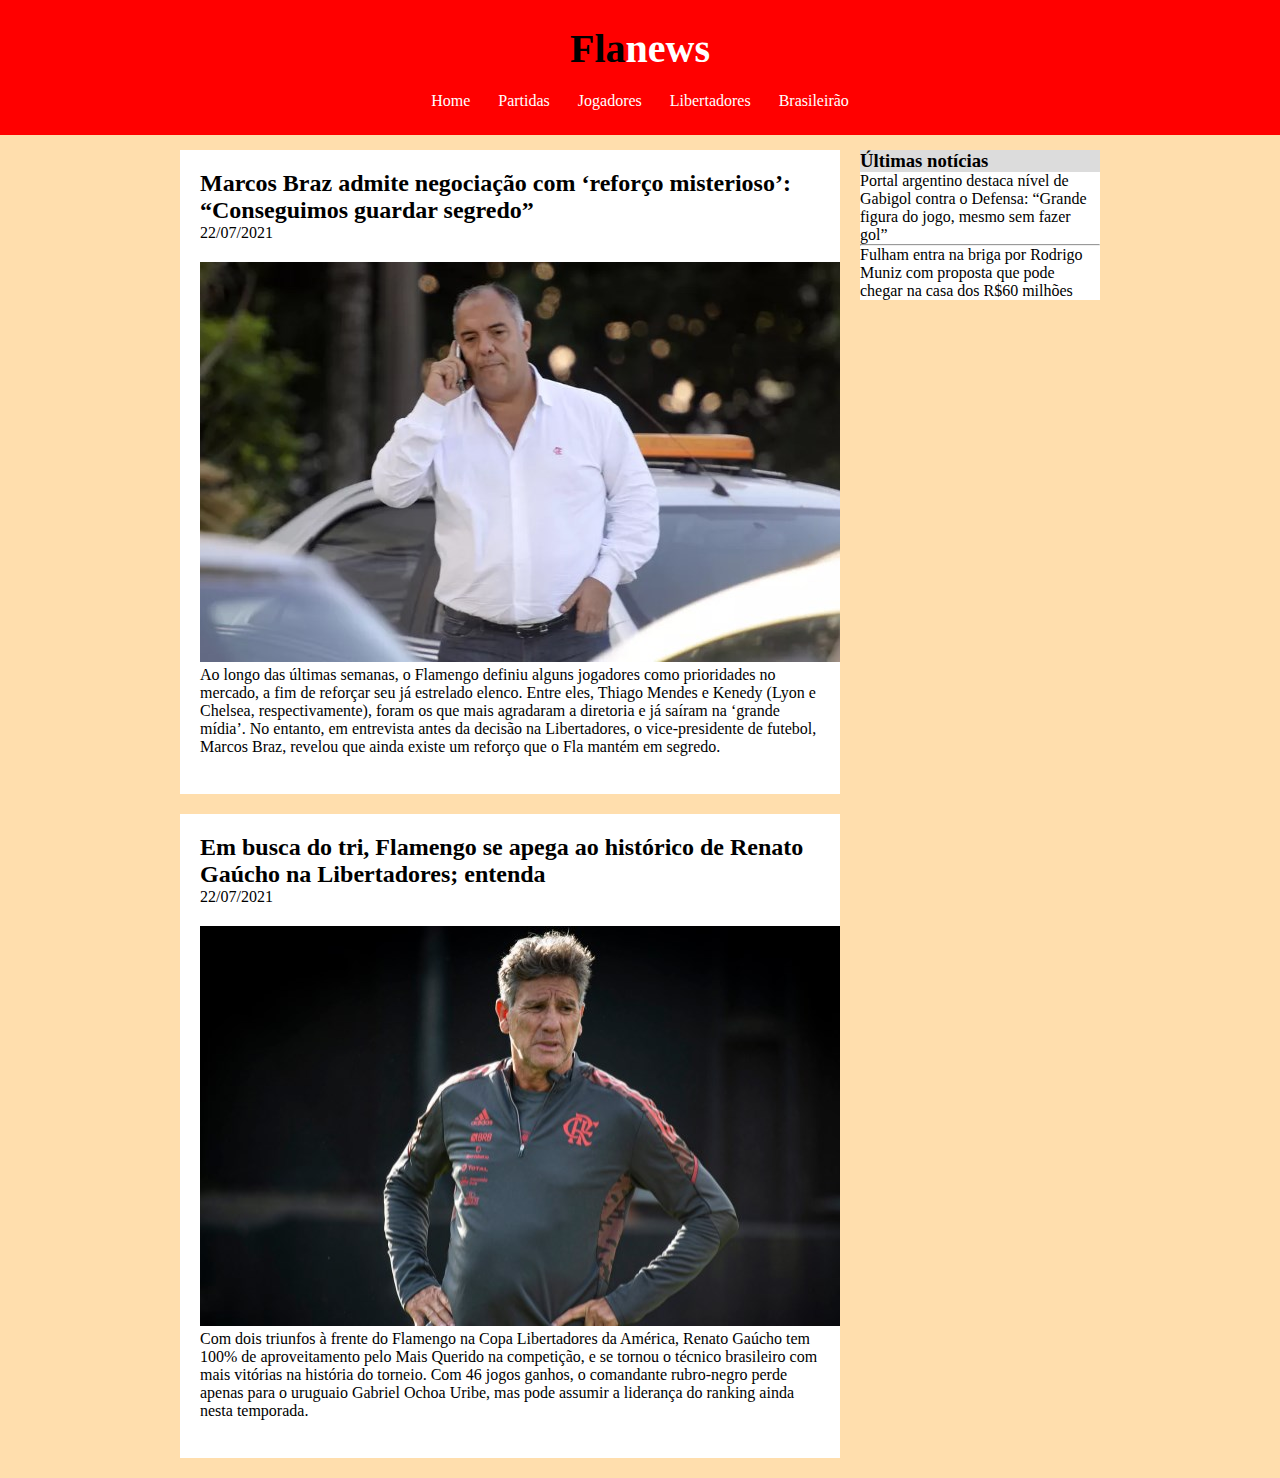
<file: meublog.html>
<!DOCTYPE html>
<html lang="en">
<head>
    <meta charset="UTF-8">
    <meta http-equiv="X-UA-Compatible" content="IE=edge">
    <meta name="viewport" content="width=device-width, initial-scale=1.0">
    <link rel="stylesheet" href="css/style.css">
    <title>Blog do Fla</title>
</head>
<body>
    
    <div id=cabeca>
        <div id="logo">

             <h1>Fla<span class="branco">news</span> </h1>
        </div>
        <div id="menu">
            <a href="meublog.html">Home</a>
            <a href="jogos.html">Partidas</a>
            <a href="jogadores.html">Jogadores</a>
            <a href="liberta.html">Libertadores</a>
            <a href="brasil.html">Brasileirão</a>

        </div>

    </div>
    <div id="principal">
        <div id="area-postagens">
           
           <div class="post">
               <h2>Marcos Braz admite negociação com ‘reforço misterioso’: “Conseguimos guardar segredo”</h2>
             <span class="dat-post">22/07/2021</span>  
             <img src="img/marcos-braz-ao-telefone.jpg" alt="marcos">
             <p>Ao longo das últimas semanas, o Flamengo definiu alguns jogadores como prioridades no mercado, a fim de reforçar seu já estrelado elenco. Entre eles, Thiago Mendes e Kenedy (Lyon e Chelsea, respectivamente), foram os que mais agradaram a diretoria e já saíram na ‘grande mídia’. No entanto, em entrevista antes da decisão na Libertadores, o vice-presidente de futebol, Marcos Braz, revelou que ainda existe um reforço que o Fla mantém em segredo.</p>
             <a href="">Leia mais</a>
             
             

           </div>
           <div class="post">
            <h2>Em busca do tri, Flamengo se apega ao histórico de Renato Gaúcho na Libertadores; entenda</h2>
          <span class="dat-post">22/07/2021</span>  
          <img src="img/renato-gaucho-treino-ninho-do-urubu.jpg" alt="renato">
          <p>Com dois triunfos à frente do Flamengo na Copa Libertadores da América, Renato Gaúcho tem 100% de aproveitamento pelo Mais Querido na competição, e se tornou o técnico brasileiro com mais vitórias na história do torneio. Com 46 jogos ganhos, o comandante rubro-negro perde apenas para o uruguaio Gabriel Ochoa Uribe, mas pode assumir a liderança do ranking ainda nesta temporada.</p>
          <a href="">Leia mais</a>
          
          

        </div>

        </div>
        <div id=area-lateral>
            <h3>Últimas notícias</h3>
            <div class=conteudo-lateral>
                <P>Portal argentino destaca nível de Gabigol contra o Defensa: “Grande figura do jogo, mesmo sem fazer gol”</P>
                <hr>
                
                <p>Fulham entra na briga por Rodrigo Muniz com proposta que pode chegar na casa dos R$60 milhões</p>

            

            
       
    </div>
</body>
</html>
</file>
<file: css/style.css>
* {


    margin: 0;
    padding: 0;
}
body {
    background:#FFDEAD	;
    font-size: 1em;
    font-family: 'Franklin Gothic Medium';
   

}
#cabeca {
    background-color:#FF0000 ;
    
    padding: 15px;
    text-align: center;
   

}
#logo, #menu {
    padding: 10px;
}
#principal {
    
    width: 920px;
    margin: 0 auto ;
    padding: 15px;

}
 #area-lateral {
    background:#DCDCDC;
} 

#area-postagens{
    float: left;


    width: 660px;
}
#area-lateral{
    float: right;
    width: 240px;

}
.post {

    padding: 20px;
    margin-bottom: 20px;
    background: white;
}

   
    
   



  a {
      text-decoration:none;


  }
  a:link, a:visited {

    color:#fff;
    padding: 8px 12px;
    
  }
  a:hover{


    color:red;
    background: #fff;
  }
      

   


h1 {

    color:black ;
    font-size: 2.5em;
    text-align: center;
}
h2 {

    color:black;
}
.branco {
    color: white;
}
.dat-post {

    font-size: 1.0em;
   
    padding-bottom: 10px;
    margin-bottom: 10px;
    
    display: block;
}
.conteudo-lateral {
background: white;
}
</file>
